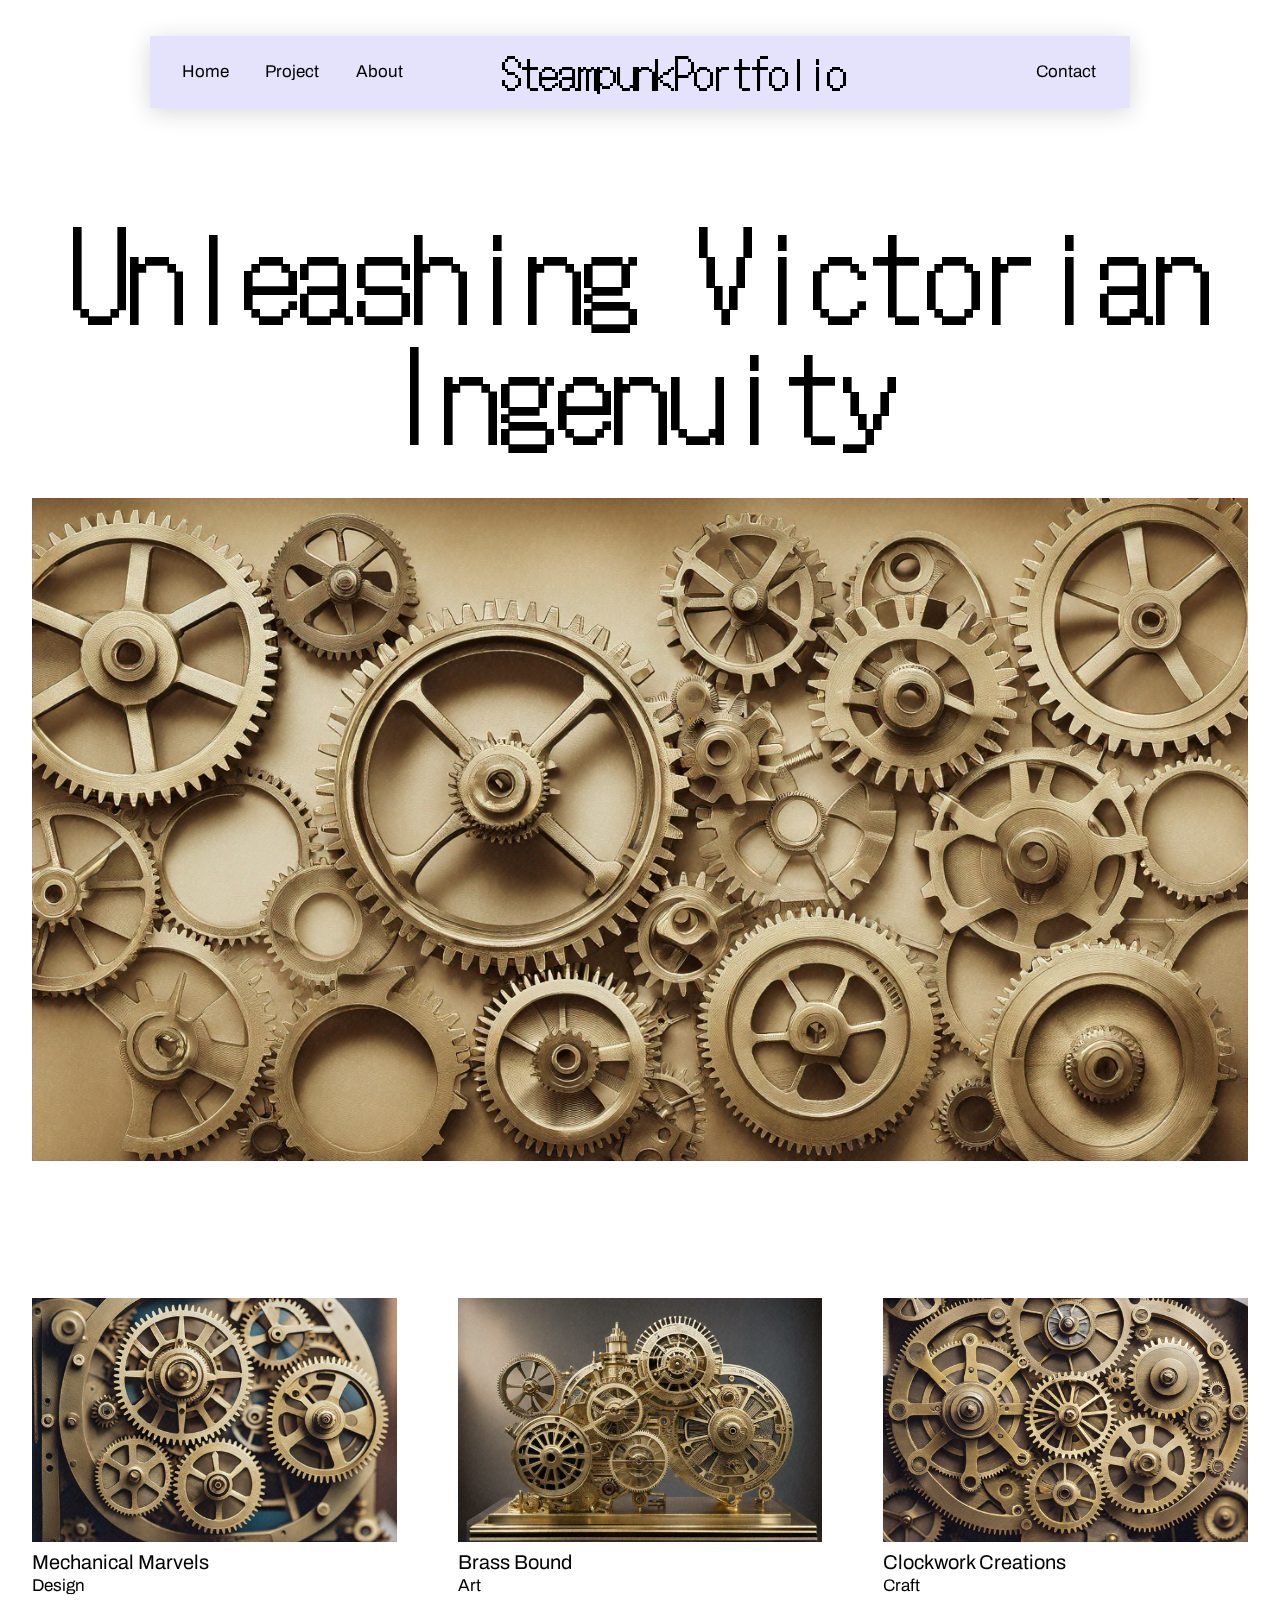
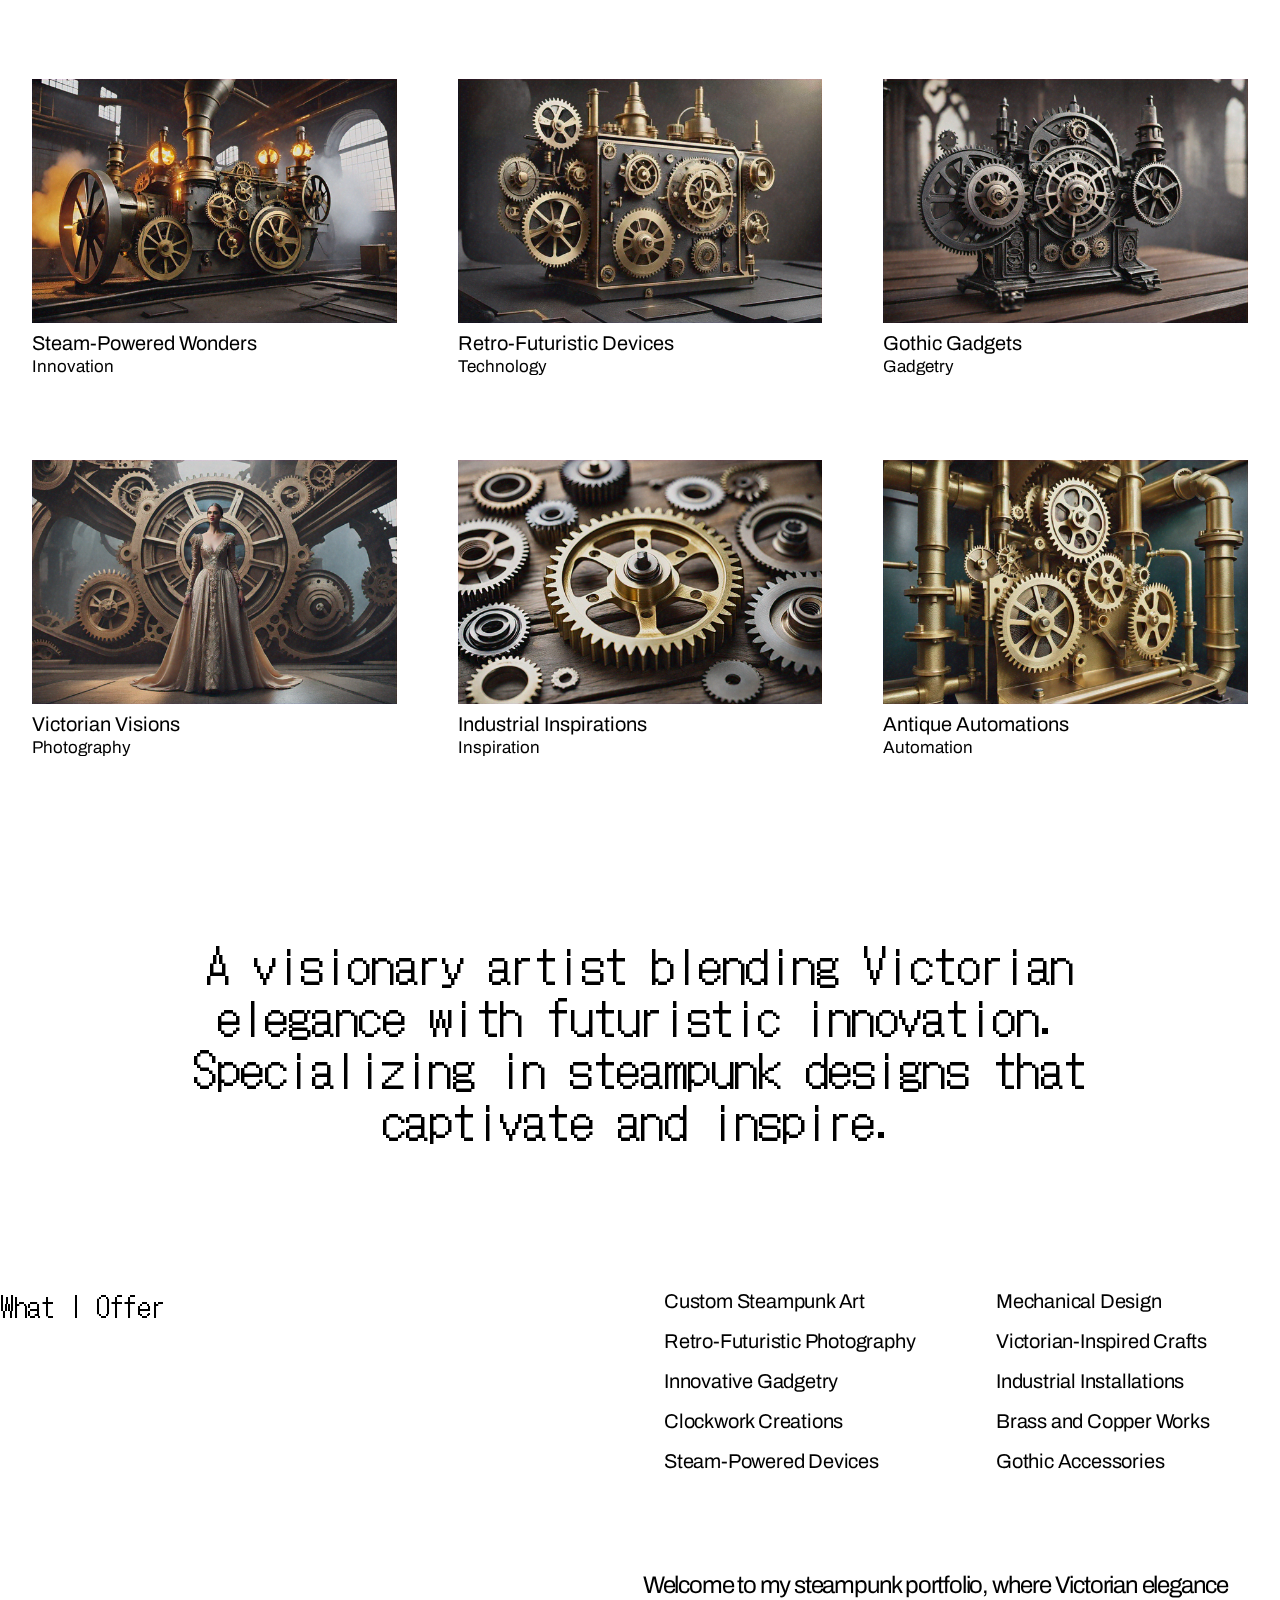
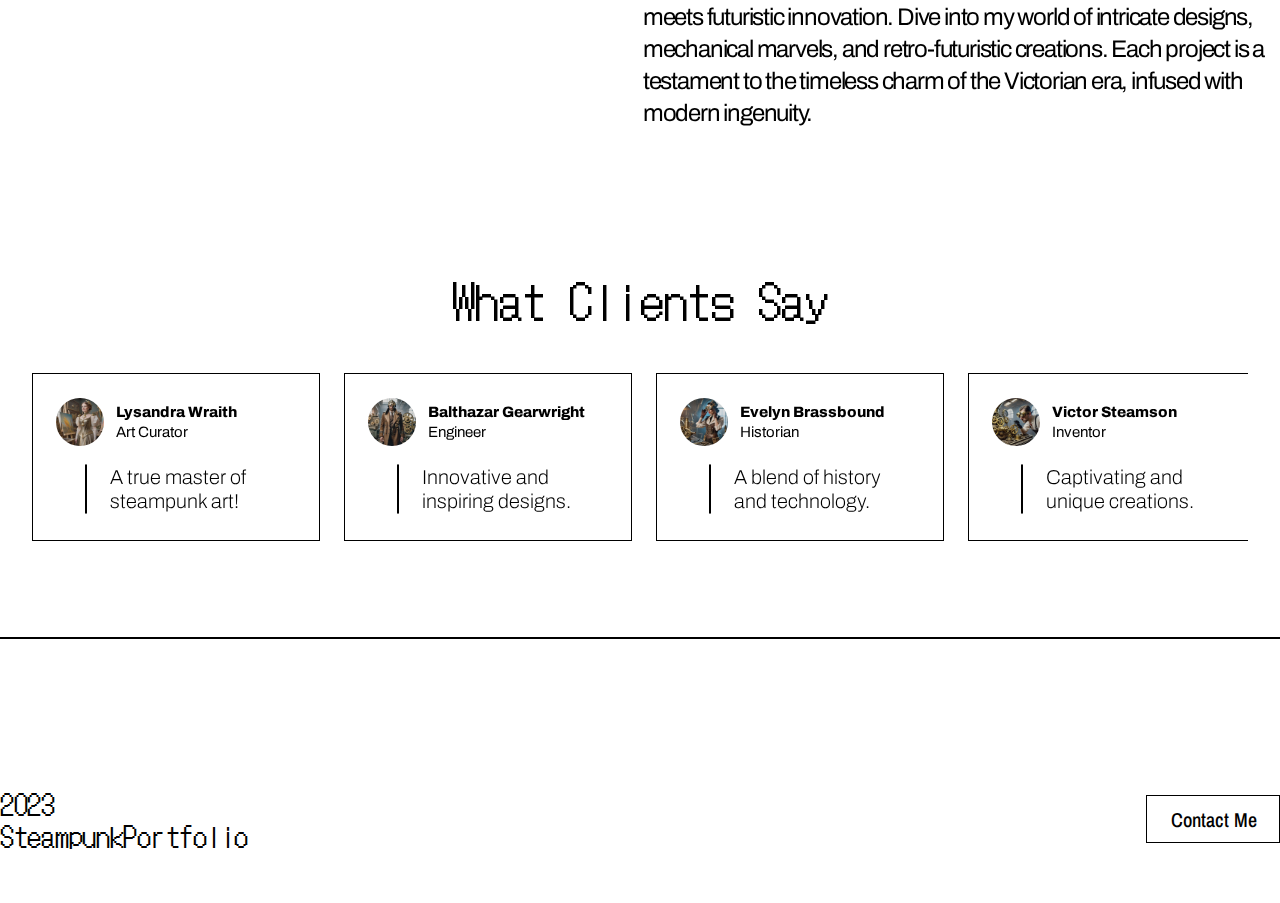
<file: index.html>
<!DOCTYPE html>
<html lang="en">
<head>
    <meta charset="UTF-8">
    <meta name="viewport" content="width=device-width, initial-scale=1.0">
    <title>Capstone Project</title>
    <link rel="stylesheet" href="style.css">
    <link rel="stylesheet" href="https://cdnjs.cloudflare.com/ajax/libs/font-awesome/6.7.1/css/all.min.css" integrity="sha512-5Hs3dF2AEPkpNAR7UiOHba+lRSJNeM2ECkwxUIxC1Q/FLycGTbNapWXB4tP889k5T5Ju8fs4b1P5z/iB4nMfSQ==" crossorigin="anonymous" referrerpolicy="no-referrer" />
</head>
<body>
    <div id="main">
        <header>
            <div class="navbar">
                <ul>
                    <li>Home</li>
                    <li>Project</li>
                    <li>About</li>
                </ul>
                <div class="logo">
                    SteampunkPortfolio
                </div>
                <ul id="contact">
                    <li>Contact</li>
                </ul>
            </div>
        </header>


        <div class="content">
            <div class="content-block">
                <div class="hero-section">
                    <h1>Unleashing Victorian Ingenuity</h1>
                    <img src="assets/hero-img.png" alt="hero-img" style="border: 1px;">
                </div>
                <div class="card-section">
                    <div class="row row1">
                        <div class="card">
                            <img src="assets/img1.png" alt="">
                            <div class="text">
                                <h3>Mechanical Marvels</h3>
                                <h4>Design</h4>
                            </div>
                        </div>
                        <div class="card">
                            <img src="assets/img2.png" alt="">
                            <div class="text">
                                <h3>Brass Bound</h3>
                                <h4>Art</h4>
                            </div>
                        </div>
                        <div class="card">
                            <img src="assets/img3.png" alt="">
                            <div class="text">
                                <h3>Clockwork Creations</h3>
                                <h4>Craft</h4>
                            </div>
                        </div>
                        <div class="card">
                            <img src="assets/img4.png" alt="">
                            <div class="text">
                                <h3>Steam-Powered Wonders</h3>
                                <h4>Innovation</h4>
                            </div>
                        </div>
                        <div class="card">
                            <img src="assets/img5.png" alt="">
                            <div class="text">
                                <h3>Retro-Futuristic Devices</h3>
                                <h4>Technology</h4>
                            </div>
                        </div>
                        <div class="card">
                            <img src="assets/img6.png" alt="">
                            <div class="text">
                                <h3>Gothic Gadgets</h3>
                                <h4>Gadgetry</h4>
                            </div>
                        </div>
                        <div class="card">
                            <img src="assets/img7.png" alt="">
                            <div class="text">
                                <h3>Victorian Visions</h3>
                                <h4>Photography</h4>
                            </div>
                        </div>
                        <div class="card">
                            <img src="assets/img8.png" alt="">
                            <div class="text">
                                <h3>Industrial Inspirations</h3>
                                <h4>Inspiration</h4>
                            </div>
                        </div>
                        <div class="card">
                            <img src="assets/img9.png" alt="">
                            <div class="text">
                                <h3>Antique Automations</h3>
                                <h4>Automation</h4>
                            </div>
                        </div>
                    </div>
                    </div>
                </div>
                <div class="about">
                    <h1>A visionary artist blending Victorian elegance with futuristic innovation. Specializing in steampunk designs that captivate and inspire.</h1>
                </div>
                <div class="offer">
                    <h1>What I Offer</h1>
                    <div class="offer-container">
                        <div class="offer-row">
                            <h1>Custom Steampunk Art</h1>
                            <h1>Mechanical Design</h1>
                        </div>
                        <div class="offer-row">
                            <h1>Retro-Futuristic Photography</h1>
                            <h1>Victorian-Inspired Crafts</h1>
                        </div>
                        <div class="offer-row">
                            <h1>Innovative Gadgetry</h1>
                            <h1>Industrial Installations</h1>
                        </div>
                        <div class="offer-row">
                            <h1>Clockwork Creations</h1>
                            <h1>Brass and Copper Works</h1>
                        </div>
                        <div class="offer-row">
                            <h1>Steam-Powered Devices</h1>
                            <h1>Gothic Accessories</h1>
                        </div>
                    </div>
                </div>
                <div class="text-para">
                    <div class="spacer"></div>
                    <h1>Welcome to my steampunk portfolio, where Victorian elegance meets futuristic innovation. Dive into my world of intricate designs, mechanical marvels, and retro-futuristic creations. Each project is a testament to the timeless charm of the Victorian era, infused with modern ingenuity.</h1>
                </div>
                <div class="client-section">
                    <h1>What Clients Say</h1>
                    <div class="testimonal">
                        <div class="test-card">
                            <div class="profile-container">
                                <div class="profile p1"></div>
                                <div class="text-container">
                                    <h2>Lysandra Wraith</h2>
                                    <h3>Art Curator</h3>
                                </div>
                            </div>
                            <div class="quote-container">
                                <div class="line">
                                    <div class="l"></div>
                                </div>
                                <div class="quote">A true master of steampunk art!</div>
                            </div>
                        </div>
                        <div class="test-card">
                            <div class="profile-container">
                                <div class="profile p2"></div>
                                <div class="text-container">
                                    <h2>Balthazar Gearwright</h2>
                                    <h3>Engineer</h3>
                                </div>
                            </div>
                            <div class="quote-container">
                                <div class="line">
                                    <div class="l"></div>
                                </div>
                                <div class="quote">Innovative and inspiring designs.</div>
                            </div>
                        </div>
                        <div class="test-card">
                            <div class="profile-container">
                                <div class="profile p3"></div>
                                <div class="text-container">
                                    <h2>Evelyn Brassbound</h2>
                                    <h3>Historian</h3>
                                </div>
                            </div>
                            <div class="quote-container">
                                <div class="line">
                                    <div class="l"></div>
                                </div>
                                <div class="quote">A blend of history and technology.</div>
                            </div>
                        </div>
                        <div class="test-card">
                            <div class="profile-container">
                                <div class="profile p4"></div>
                                <div class="text-container">
                                    <h2>Victor Steamson</h2>
                                    <h3>Inventor</h3>
                                </div>
                            </div>
                            <div class="quote-container">
                                <div class="line">
                                    <div class="l"></div>
                                </div>
                                <div class="quote">Captivating and unique creations.</div>
                            </div>
                        </div>
                        <div class="test-card">
                            <div class="profile-container">
                                <div class="profile p5"></div>
                                <div class="text-container">
                                    <h2>Dr. Amelia Cogsworth</h2>
                                    <h3>Scientist</h3>
                                </div>
                            </div>
                            <div class="quote-container">
                                <div class="line">
                                    <div class="l"></div>
                                </div>
                                <div class="quote">A visionary artist.</div>
                            </div>
                        </div>
                        <div class="test-card">
                            <div class="profile-container">
                                <div class="profile p6"></div>
                                <div class="text-container">
                                    <h2>Sir Reginald Clockwork</h2>
                                    <h3>Collector</h3>
                                </div>
                            </div>
                            <div class="quote-container">
                                <div class="line">
                                    <div class="l"></div>
                                </div>
                                <div class="quote">Exquisite craftsmanship.</div>
                            </div>
                        </div>
                    </div>
                </div>
                <div class="divider">
                </div>
            </div>
        </div>


        <footer>
            <div class="footer">
                <div class="page-links">
                    <h1>2023 SteampunkPortfolio</h1>
                </div>   
                <div class="button-large">
                    <h1>Contact Me</h1>
                </div>
            </div>

        </footer>
    </div>
    


</body>
</html>
</file>
<file: style.css>
@import url('https://fonts.googleapis.com/css2?family=Archivo:ital,wght@0,100..900;1,100..900&family=DotGothic16&display=swap');
@import url('https://fonts.googleapis.com/css2?family=Archivo+Narrow:ital,wght@0,400..700;1,400..700&family=Plus+Jakarta+Sans:ital,wght@0,200..800;1,200..800&family=Public+Sans:ital,wght@0,100..900;1,100..900&family=Roboto+Serif:ital,opsz,wght@0,8..144,100..900;1,8..144,100..900&family=Source+Serif+4:ital,opsz,wght@0,8..60,200..900;1,8..60,200..900&display=swap');
*{
    margin: 0%;
    padding: 0%;
}
#main{
    width: 100%;
    display: flex;
    align-items: center;
    justify-content: flex-start;
    flex-direction: column;
}
header{
    width: 85%;
    height: 96px;
    padding-top: 24px;
    display: flex;
    align-items: center;
    justify-content: center;
    background-color: rgba(255, 255, 255, 1);
}
.navbar{
    width: 90%;
    height: 72px;
    color: rgba(36, 25, 243, 0.06);
    border: 1px;
    display: flex;
    align-items: center;
    justify-content: space-between;
    background-color: rgb(229, 227, 252);
    padding: 24px 32px 24px 32px;
    backdrop-filter: blur(96px);
    box-sizing: border-box;
    box-shadow: 0 4px 24px 0px rgba(0, 0, 0, 0.16);
}
ul{
    width: 220px;
    height: 24px;
    display: flex;
    align-items: center;
    justify-content: space-between;
    color: black;
    gap: 32px;
}
li{
    height: 24px;
    list-style: none;
    font-family: "Archivo";
    font-size: 17px;
    font-weight: 400;
    line-height: 24px;
    color: rgba(0,0,0,1);transition: 0.2s ease-out;
    cursor: pointer;
}
ul li:hover{
    transform: scale(1.1);
    transition: 0.2s ease-out;
    box-shadow: 0 1px 0px 0px rgba(18, 18, 18, 0.56);
}
.logo{
    width: 350px;
    height: 72px;
    gap: 12px;
    font-family: "DotGothic16";
    font-size: 42px;
    font-weight: 400;
    line-height: 42px;
    letter-spacing:-0.04em;
    color: rgba(0, 0, 0, 1);
    display: flex;
    align-items: center;
    justify-content: center;
    text-align: center;
    margin-left: -10%;
}
#contact{
    width: 62px;
}
#contact li{
    width: 62px;
}
ul li:nth-child(1){
    width: 47px;
}
ul li:nth-child(2){
    width: 56px;
}
ul li:nth-child(3){
    width: 46px;
}
@keyframes fadeOut{
    from{
        opacity: 1;
        transform: scale(1);
    }
    to{
        opacity: 0;
        transform: scale(0.8);
    }
}
.content{
    width: 100%;
    display: flex;
    align-items: center;
    flex-direction: column;
    justify-content: flex-start;
    position: relative;
}
.content-block{
    width: 100%;
    display: flex;
    flex-direction: column;
    align-items: center;
    justify-content: flex-start;
}
.hero-section{
    width: 100%;
    border-bottom: 1px;
    height: auto;
    padding-top: 7%;
    padding-bottom: 7%;
    box-sizing: border-box;
    gap: 48px;
    display: flex;
    align-items: center;
    justify-content: flex-start;
    flex-direction: column;
    animation: fadeOut 2s forwards;
    animation-timeline: scroll();
}
.hero-section h1{
    width: 100%;
    height: 240px;
    font-family: "DotGothic16";
    font-weight: 400;
    font-size: 120px;
    line-height: 120px;
    letter-spacing: -0.02em;
    text-align: center;
    color: rgba(0, 0, 0, 1);
}
.hero-section img{
    width: 95%;
    height: auto;
}
.card-section{
    width: 100%;
    height: auto;
    border-bottom: 1px;
    display: flex;
    align-items: center;
    justify-content: flex-start;
    flex-direction: column;
    gap: 20px;
}
@keyframes slide{
    from{
        opacity: 0.8;
        transform: scale(0.9) translate(0,100px);
    }
    to{
        opacity: 1;
        transform: scale(1) translate(0,0);
    }
}
.row{
    padding-top: 48px;
    box-sizing: border-box;
    width: 95%;
    height: auto;
    gap: 48px;
    display: flex;
    flex-wrap: wrap;
    align-items: center;
    justify-content: space-between;
    transition: 0.5s ease-in-out ;
}

.card{
    width: 30%;
    height: 333px;
    display: flex;
    flex-direction: column;
    align-items: center;
    justify-content: flex-start;
    gap: 8px;
    animation: slide 1.2s forwards;
    animation-timeline: scroll();
    cursor: pointer;
}
.card:hover{
    transform: scale(1.5);
    transition: 0.5s ease-in-out ;
}
.card img{
    width: 100%;
    height: auto;
    border: 1px;
}
.card .text{
    width: 100%;
    height: 2em;
}
.card h3{
    height: 24px;
    width: 416px;
    font-family: "Archivo";
    font-weight: 400;
    font-size: 20px;
    line-height: 24px;
    color: rgba(0, 0, 0, 1);
}
.card h4{
    width: 416px;
    height: 24px;
    font-family: "Archivo";
    font-weight: 400;
    font-size: 17px;
    line-height: 24px;
    color: rgba(0, 0, 0, 1);
}
@keyframes rise {
    from{
        transform: scaleX(0);
    }
    to{
        transform: scaleY(1);
    }
}
.about{
    width: 100%;
    height: 400px;
    border-bottom: 1px;
    padding-top: 3em;
    display: flex;
    align-items: center;
    justify-content: center;
    animation: rise 1.2s forwards;
    animation-timeline: scroll();
}
.about h1{
    width: 95%;
    max-width: 900px;
    height: 208px;
    font-family: "DotGothic16";
    font-weight: 400;
    font-size: 48px;
    line-height: 52px;
    letter-spacing: -0.01em;
    text-align: center;
}

.offer{
    width: 100%;
    height: 280px;
    padding-top: 48px;
    padding-bottom: 48px;
    gap: 48px;
    display: flex;
    align-items: flex-start;
    justify-content: space-between;
    box-sizing: border-box;
}
.offer h1{
    width: 50%;
    height: 32px;
    font-family: "DotGothic16";
    font-weight: 400;
    font-size: 28px;
    line-height: 32px;
    letter-spacing: -0.01em;
    color: rgba(0, 0, 0, 1);
    animation: rise 1.2s forwards;
    animation-timeline: scroll();
}
.offer-container{
    width: 50%;
    height: 184px;
    gap: 16px;
    display: flex;
    align-items: center;
    flex-direction: column;
    justify-content: center;
    align-items: flex-start;
}
.offer-row{
    width: 100%;
    height: 24px;
    gap: 48px;
    display: flex;
    align-items: center;
    justify-content: space-between;
}
.offer-row h1{
    width: 50%;
    height: 24px;
    font-family: "Archivo";
    font-weight: 400;
    font-size: 20px;
    line-height: 24px;
    color: rgba(0,0,0,1);    
}
.text-para{
    width: 100%;
    padding-top: 48px;
    padding-bottom: 48px;
    gap: 48px;
    display: flex;
    align-items: center;
    justify-content: space-between;
}
.spacer{
    width: 45%;
    height: 154px;
}
.text-para h1{
    width: 65%;
    height: auto;
    font-family: "Archivo";
    font-size: 24px;
    font-weight: 400;
    line-height: 32px;
    letter-spacing: -0.05em;
    margin-left: 12%;
    text-align: left;
    color: rgba(0, 0, 0, 1);
}
.client-section{
    width: 95%;
    height: 364px;
    border-bottom: 1px;
    padding-top: 48px;
    padding-bottom: 48px;
    gap: 48px;
    display: flex;
    align-items: center;
    flex-direction: column;
    justify-content: center;
}


.client-section h1{
    width: 95%;
    height: 52px;
    font-family: "DotGothic16";
    font-weight: 400;
    font-size: 48px;
    line-height: 52px;
    letter-spacing: -0.01em;
    text-align: center;
    color:rgba(0, 0, 0, 1);
}
.testimonal{
    width: 100%;
    height: 168px;
    display: flex;
    align-items: center;
    justify-content: space-between;
    gap: 24px;
    overflow-x: scroll;
    scrollbar-width: none;

}
.test-card{
    width: 288px;
    height: 168px;
    border: 1px solid black;
    padding: 24px;
    gap: 16px;
    display: flex;
    align-items: center;
    justify-content: center;
    box-sizing: border-box;
    flex-direction: column;
    cursor: pointer;
}
.profile-container{
    width: 240px;
    height: 48px;
    gap: 12px;
    display: flex;
    align-items: center;
    justify-content: space-between;
}
.profile{
    height: 48px;
    width: 48px;
    border-radius: 999px;
    background-size: cover;
    background-position: center;
}
.p1{
    background:url('assets/p1.png');
    background-position: center;
    background-size: cover;
}
.p2{
    background:url('assets/p2.png');
    background-position: center;
    background-size: cover;
}
.p3{
    background:url('assets/p3.png');
    background-position: center;
    background-size: cover;
}
.p4{
    background:url('assets/p4.png');
    background-position: center;
    background-size: cover;
}
.p5{
    background:url('assets/p5.png');
    background-position: center;
    background-size: cover;
}
.p6{
    background:url('assets/p6.png');
    background-position: center;
    background-size: cover;
}
.text-container{
    width: 180px;
    height: 40px;
    display: flex;
    flex-direction: column;

}
.text-container h2{
    width: 180px;
    height: 20px;
    font-family: "Archivo";
    font-weight: 800;
    font-size: 15px;
    line-height: 20px;
    color: rgba(0, 0,0,1);
}
.text-container h3{
    width: 180px;
    height: 20px;
    font-family: "Archivo";
    font-weight: 400;
    font-size: 15px;
    line-height: 20px;
    color: rgba(0, 0,0,1);
}
.quote-container{
    width: 240px;
    height: 56px;
    display: flex;
    align-items: center;
    justify-content: center;
}
.line{
    width: 48px;
    height: 48px;
    display: flex;
    align-items: center;
    justify-content: center;
}
.l{
    height: 48px;
    border-radius: 1px;
    border: 1px solid rgba(0, 0, 0, 1);
}
.quote{
    width: 180px;
    height: 48px;
    font-family: "Archivo";
    font-size: 20px;
    font-weight: 200;
    line-height: 24px;
    color: rgba(0,0,0,1);
}
.divider{
    width: 100vw;
    border: 1px solid rgba(0,0,0,1);
}
footer{
    width: 100%;
    height: 168px;
    border-top: 1px;
    padding-top: 96px;
    gap: 24px;
    display: flex;
    align-items: center;
    justify-content: space-between;
}
.footer{
    width: 100%;
    height: 48px;
    display: flex;
    align-items: center;
    justify-content: space-between;
}
.page-links{
    width: 316px;
    height: 32px;
    display: flex;
    align-items: center;
    justify-content: space-between;
    gap: 32px;
}
.page-links h1{
    font-family: "DotGothic16";
    font-weight: 400;
    font-size: 28px;
    line-height: 32px;
    letter-spacing: -0.01em;
    color: rgba(0, 0, 0, 1);
}

.button-large{
    width: 134px;
    height: 48px;
    border: 1px solid rgba(0, 0, 0, 1);
    padding: 12px 24px 12px 24px;
    box-sizing: border-box;
}
.button-large h1{
    height:24px;
    width: 86px;
    font-family: "Archivo Narrow";
    font-weight: 500;
    font-size: 20px;
    line-height: 24px;
    color: rgba(0,0,0,1);
} 
#phone{
    display: none;
}

@media screen and (max-width:431px){
    .navbar{
        box-sizing: border-box;
        padding-left: 2%;
    }
    ul{
        width: 120px;
        height: 24px;
        display: flex;
        align-items: center;
        justify-content: space-between;
        color: black;
        gap: 8px;
        overflow: scroll;
        scrollbar-width: none;
    }
    .logo{
        width: 30%;
        height: 72px;
        gap: 12px;
        font-family: "DotGothic16";
        font-size: 16px;
        font-weight: 400;
        line-height: 42px;
        letter-spacing:-0.04em;
        color: rgba(0, 0, 0, 1);
        box-sizing: border-box;
        display: flex;
        align-items: center;
        justify-content: center;
        text-align: center;
        margin-left: -300px;
    }
    li{
        height: 24px;
        list-style: none;
        font-family: "Archivo";
        font-size: 12px;
        font-weight: 400;
        text-align: center;
        line-height: 24px;
        color: rgba(0,0,0,1);transition: 0.2s ease-out;
        cursor: pointer;
    }
    #contact{
        display: none;
    }
    header{
        width: 90%;
        height: 96px;
        padding-top: 24px;
        display: flex;
        align-items: center;
        justify-content: center;
        background-color: rgba(255, 255, 255, 1);
    }
    
    .row{
        display: flex;
        flex-direction: column;
    }
    .hero-section h1{
        width: 100%;
        height: 240px;
        font-family: "DotGothic16";
        font-weight: 400;
        font-size: 70px;
        line-height: 70px;
        letter-spacing: -0.02em;
        text-align: center;
        color: rgba(0, 0, 0, 1);
    }
    .card{
        width: 90%;
        height: auto;
    }
    .card h3{
        height: 24px;
        width: 100%;
        font-family: "Archivo";
        font-weight: 400;
        font-size: 20px;
        line-height: 24px;
        color: rgba(0, 0, 0, 1);
    }
    .card h4{
        width: 100%;
        height: 24px;
        font-family: "Archivo";
        font-weight: 400;
        font-size: 17px;
        line-height: 24px;
        color: rgba(0, 0, 0, 1);
    }
    .about h1{
        width: 95%;
        max-width: 900px;
        height:auto;
        font-family: "DotGothic16";
        font-weight: 400;
        font-size: 28px;
        line-height: 28px;
        letter-spacing: -0.01em;
        text-align: center;
    }
    .about{
        width: 100%;
        height: 250px;
        border-bottom: 1px;
        padding-top: 3em;
        display: flex;
        align-items: center;
        justify-content: center;
        animation: rise 1.2s forwards;
        animation-timeline: scroll();
    }
    .offer{
        width: 100%;
        height: 280px;
        padding-top: 48px;
        padding-bottom: 48px;
        gap: 48px;
        display: flex;
        flex-direction: column;
        align-items: center;
        justify-content: flex-start;
        box-sizing: border-box;
    }
    .offer h1{
        width: 50%;
        height: 32px;
        font-family: "DotGothic16";
        font-weight: 400;
        font-size: 28px;
        line-height: 32px;
        letter-spacing: -0.01em;
        color: rgba(0, 0, 0, 1);
        animation: rise 1.2s forwards;
        animation-timeline: scroll();
    }
    .offer-container{
        width: 80%;
        height: 184px;
        gap: 16px;
        display: flex;
        align-items: center;
        flex-direction: column;
        justify-content: center;
        align-items: flex-start;
    }
    .offer-row{
        width: 100%;
        height: 24px;
        gap: 48px;
        display: flex;
        align-items: center;
        justify-content: space-between;
    }
    .offer-row h1{
        width: 50%;
        height: 24px;
        font-family: "Archivo";
        font-weight: 400;
        font-size: 16px;
        line-height: 24px;
        color: rgba(0,0,0,1);    
    }
    .text-para{
        width: 100%;
        padding-top: 48px;
        padding-bottom: 48px;
        gap: 48px;
        display: flex;
        align-items: center;
        justify-content: flex-start;
        flex-direction: column;
    }
    .spacer{
        width: 45%;
        height: 154px;
        display: none;
    }
    .text-para h1{
        width: 65%;
        height: auto;
        font-family: "Archivo";
        margin-top: 50px;
        font-size: 20px;
        font-weight: 400;
        line-height: 32px;
        letter-spacing: -0.05em;
        margin-left: -20px;
        text-align: center;
        color: rgba(0, 0, 0, 1);
    }
    .client-section h1{
        width: 95%;
        height: 52px;
        font-family: "DotGothic16";
        font-weight: 400;
        font-size: 40px;
        line-height: 52px;
        letter-spacing: -0.01em;
        text-align: center;
        color:rgba(0, 0, 0, 1);
    }
    .footer{
        width: 100%;
        height: 38px;
        display: flex;
        align-items: center;
        justify-content: space-between;
        padding-left: 5px;
        padding-right: 5px;
        box-sizing: border-box;
    }
    .page-links{
        width: 40%;
        height: 32px;
        display: flex;
        align-items: center;
        justify-content: space-between;
        gap: 32px;
    }
    .page-links h1{
        font-family: "DotGothic16";
        font-weight: 400;
        font-size: 20px;
        line-height: 32px;
        text-align: center;
        letter-spacing: -0.01em;
        color: rgba(0, 0, 0, 1);
    }
    
    .button-large{
        width: 134px;
        height: 48px;
        border: 1px solid rgba(0, 0, 0, 1);
        padding: 12px 24px 12px 24px;
        box-sizing: border-box;
    }
    .button-large h1{
        height:24px;
        width: 86px;
        font-family: "Archivo Narrow";
        font-weight: 500;
        font-size: 20px;
        line-height: 24px;
        color: rgba(0,0,0,1);
    } 
}

@media screen and (min-width:432px) and (max-width:1002px){
    .navbar{
        box-sizing: border-box;
        padding-left: 2%;
    }
    ul{
        width: 180px;
        height: 24px;
        display: flex;
        align-items: center;
        justify-content: space-between;
        color: black;
        gap: 8px;
        overflow: scroll;
        scrollbar-width: none;
    }
    .logo{
        width: 40%;
        height: 72px;
        gap: 12px;
        font-family: "DotGothic16";
        font-size: 29px;
        font-weight: 400;
        line-height: 42px;
        letter-spacing:-0.04em;
        color: rgba(0, 0, 0, 1);
        box-sizing: border-box;
        display: flex;
        align-items: center;
        justify-content: center;
        text-align: center;
    }
    li{
        height: 24px;
        list-style: none;
        font-family: "Archivo";
        font-size: 15px;
        font-weight: 400;
        text-align: center;
        line-height: 24px;
        color: rgba(0,0,0,1);transition: 0.2s ease-out;
        cursor: pointer;
    }
    
    header{
        width: 90%;
        height: 96px;
        padding-top: 24px;
        display: flex;
        align-items: center;
        justify-content: center;
        background-color: rgba(255, 255, 255, 1);
    }
    
    .row{
        display: flex;
        flex-direction: column;
    }
    .hero-section h1{
        width: 100%;
        height: 240px;
        font-family: "DotGothic16";
        font-weight: 400;
        font-size: 80px;
        line-height: 70px;
        letter-spacing: -0.02em;
        padding-top: 45px;
        text-align: center;
        color: rgba(0, 0, 0, 1);
    }
    .card{
        width: 85%;
        height: auto;
    }
    .card h3{
        height: 24px;
        width: 100%;
        font-family: "Archivo";
        font-weight: 400;
        font-size: 25px;
        line-height: 24px;
        color: rgba(0, 0, 0, 1);
    }
    .card h4{
        width: 100%;
        height: 24px;
        font-family: "Archivo";
        font-weight: 400;
        font-size: 21px;
        line-height: 24px;
        color: rgba(0, 0, 0, 1);
    }
    .about h1{
        width: 95%;
        max-width: 900px;
        height:auto;
        font-family: "DotGothic16";
        font-weight: 400;
        font-size: 28px;
        line-height: 28px;
        letter-spacing: -0.01em;
        text-align: center;
    }
    .about{
        width: 100%;
        height: 250px;
        border-bottom: 1px;
        padding-top: 3em;
        display: flex;
        align-items: center;
        justify-content: center;
        animation: rise 1.2s forwards;
        animation-timeline: scroll();
    }
    .offer{
        width: 100%;
        height: 280px;
        padding-top: 48px;
        padding-bottom: 48px;
        gap: 48px;
        display: flex;
        flex-direction: column;
        align-items: center;
        justify-content: center;
        box-sizing: border-box;
    }
    .offer h1{
        width: 50%;
        height: 32px;
        font-family: "DotGothic16";
        font-weight: 400;
        font-size: 28px;
        line-height: 32px;
        text-align: center;
        letter-spacing: -0.01em;
        color: rgba(0, 0, 0, 1);
        animation: rise 1.2s forwards;
        animation-timeline: scroll();
    }
    .offer-container{
        width: 80%;
        height: 184px;
        gap: 16px;
        display: flex;
        align-items: center;
        flex-direction: column;
        justify-content: center;
        align-items: flex-start;
    }
    .offer-row{
        width: 100%;
        height: 24px;
        gap: 48px;
        display: flex;
        align-items: center;
        justify-content: space-between;
    }
    .offer-row h1{
        width: 50%;
        height: 24px;
        font-family: "Archivo";
        font-weight: 400;
        font-size: 16px;
        line-height: 24px;
        color: rgba(0,0,0,1);    
    }
    .text-para{
        width: 100%;
        padding-top: 48px;
        padding-bottom: 48px;
        gap: 48px;
        display: flex;
        align-items: center;
        justify-content: flex-start;
        flex-direction: column;
    }
    .spacer{
        width: 45%;
        height: 154px;
        display: none;
    }
    .text-para h1{
        width: 65%;
        height: auto;
        font-family: "Archivo";
        margin-top: 50px;
        font-size: 20px;
        font-weight: 400;
        line-height: 32px;
        letter-spacing: -0.05em;
        margin-left: -20px;
        text-align: center;
        color: rgba(0, 0, 0, 1);
    }
    .client-section h1{
        width: 95%;
        height: 52px;
        font-family: "DotGothic16";
        font-weight: 400;
        font-size: 40px;
        line-height: 52px;
        letter-spacing: -0.01em;
        text-align: center;
        color:rgba(0, 0, 0, 1);
    }
    footer{
        padding-top: 30px;
    }
    .footer{
        width: 100%;
        height: 38px;
        display: flex;
        align-items: center;
        justify-content: space-between;
        padding-left: 5px;
        padding-right: 5px;
        box-sizing: border-box;
    }
    .page-links{
        width: 40%;
        height: 32px;
        display: flex;
        align-items: center;
        justify-content: space-between;
        gap: 32px;
    }
    .page-links h1{
        font-family: "DotGothic16";
        font-weight: 400;
        font-size: 20px;
        line-height: 32px;
        text-align: center;
        letter-spacing: -0.01em;
        color: rgba(0, 0, 0, 1);
    }
    
    .button-large{
        width: 134px;
        height: 48px;
        border: 1px solid rgba(0, 0, 0, 1);
        padding: 12px 24px 12px 24px;
        box-sizing: border-box;
    }
    .button-large h1{
        height:24px;
        width: 86px;
        font-family: "Archivo Narrow";
        font-weight: 500;
        font-size: 20px;
        line-height: 24px;
        color: rgba(0,0,0,1);
    } 
}
</file>
